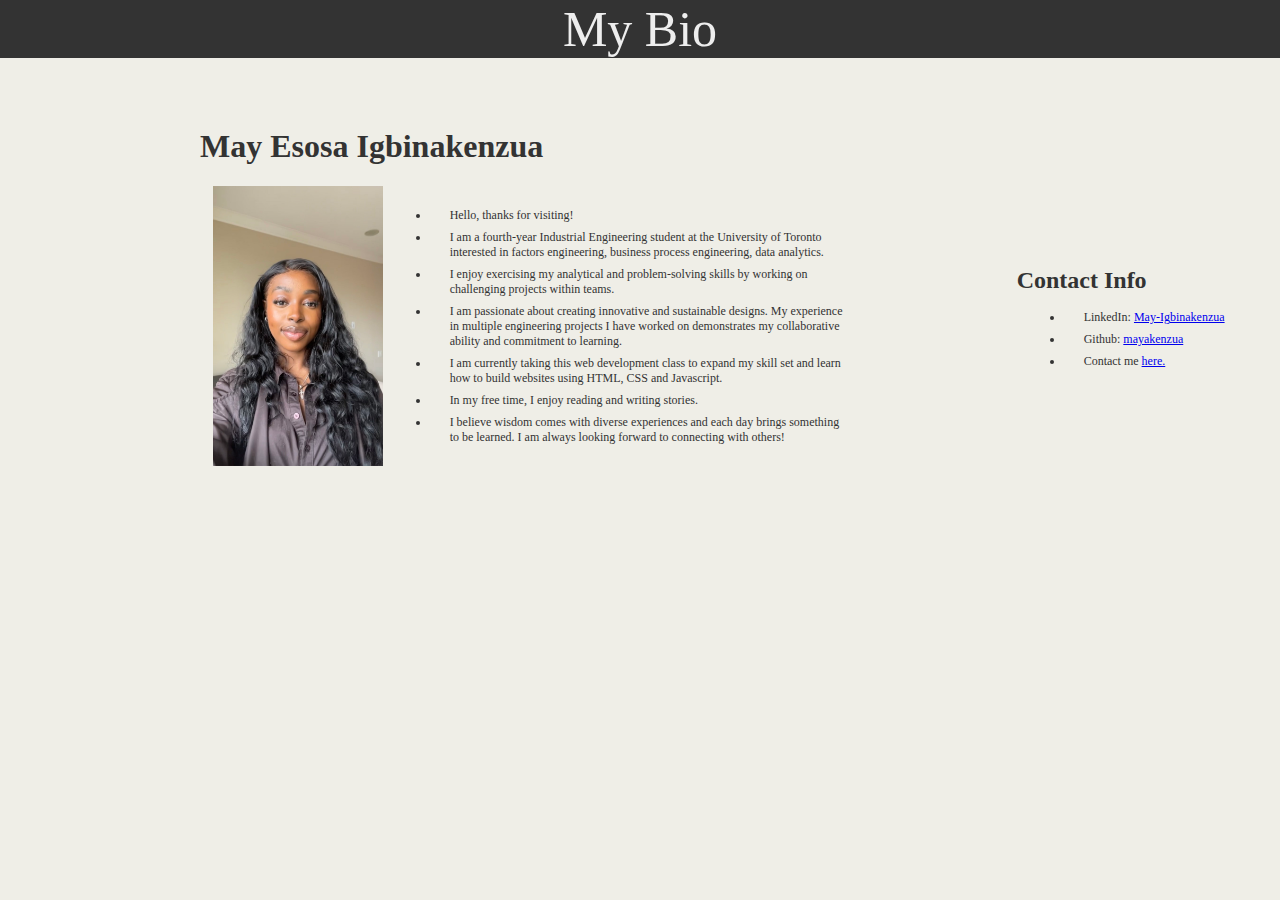
<file: index.html>
<!DOCTYPE html>
<html>
<head>
<title>My Portfolio Bio Page</title>
<!-- Link to your external CSS -->
<link rel="stylesheet" href="./CSS/style.css">
</head>
<body>
<!-- Center -->
<header>My Bio</header>

<section class="main-bio"> 
    <h1 id="myHeader">May Esosa Igbinakenzua</h1>
<div class="container main-bio">
            <h2 id="bioImage"></h2>
            <img src="./images/me.jpg" class="self-portrait" alt="self portrait">

        <div class="text-box"> 
            <p1> <li>Hello, thanks for visiting!</li>

            <li> I am a fourth-year Industrial Engineering student at the University of Toronto interested in factors engineering, business process engineering, data analytics.</li> 
            <li>I enjoy exercising my analytical and problem-solving skills by working on challenging projects within teams.</li> 
            <li> I am passionate about creating innovative and sustainable designs. My experience in multiple engineering projects I have worked on demonstrates my collaborative ability and commitment to learning.</li> 
            <li>I am currently taking this web development class to expand my skill set and learn how to build websites using HTML, CSS and Javascript.</li>
            <li> In my free time, I enjoy reading and writing stories.</li> 
            
            <li>I believe wisdom comes with diverse experiences and each day brings something to be learned. I am always looking forward to connecting with others!</li> </p1>
        </div>       
<div>
<section>

<section class="contact-info">
        <div>
            <h2 id="contactInfo">Contact Info</h2>
            <ul>
                <li> LinkedIn: <a href="https://www.linkedin.com/in/may-igbinakenzua/">May-Igbinakenzua</a></li>
                <li> Github: <a href="https://github.com/mayakenzua/myfirstrepository">mayakenzua</a></li>
                <li> Contact me <a href="./contactus.html">here.</a></li>
              </ul>
        </div>
</section>
</file>
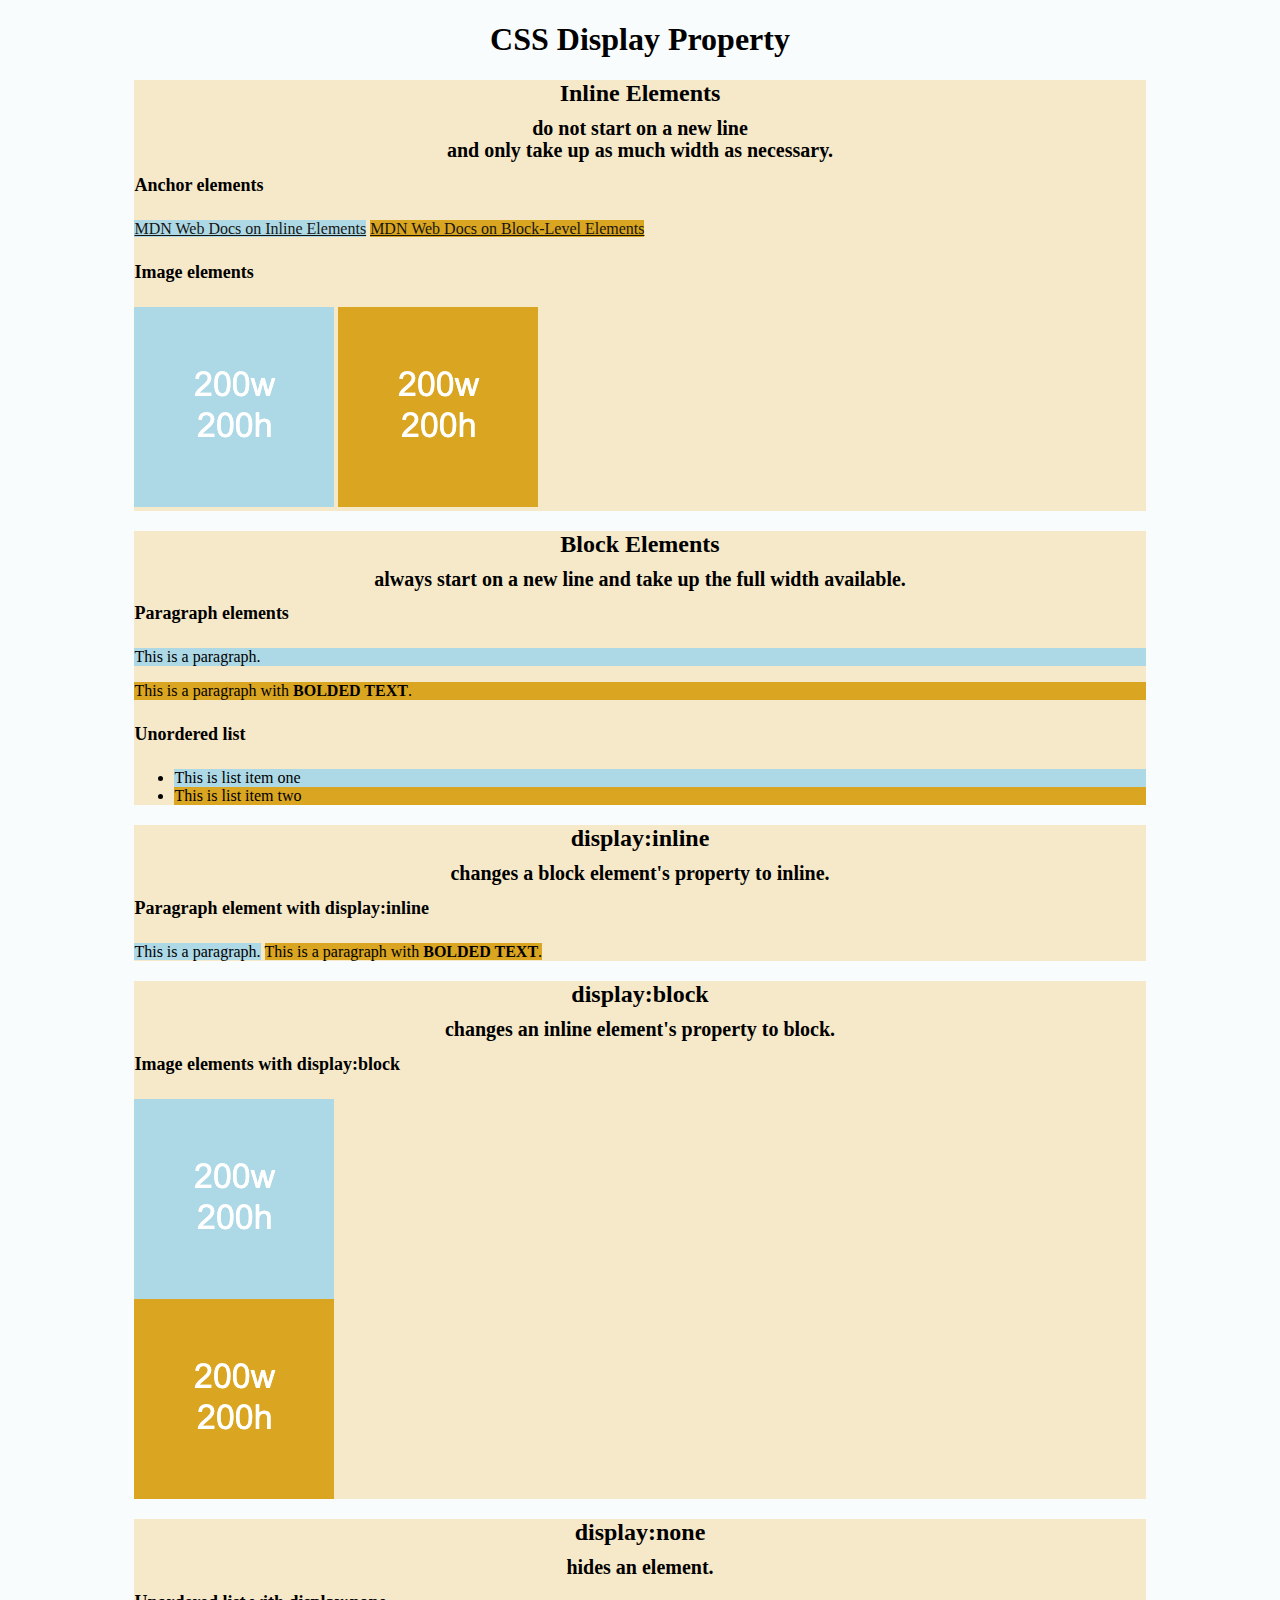
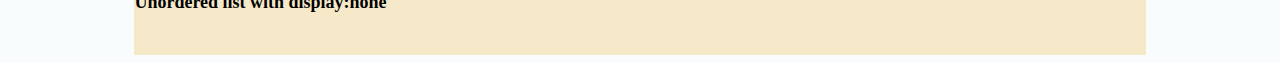
<file: css-layout/02-Ins-HTML-display/index.html>
<!DOCTYPE html>
<html lang="en-GB">

  <head>
    <meta charset="UTF-8">
    <title>HTML Display</title>
    <link rel="stylesheet" href="./assets/css/style.css">
  </head>

  <body>
    <header>
      <!-- Headers -->
      <h1>CSS Display Property</h1>
    </header>

    <section>
      <h2>Inline Elements</h2>
      <h3>do not start on a new line</h3>
      <h3>and only take up as much width as necessary.</h3>
      <!--Anchor elements <a> are inline elements-->
      <h4>Anchor elements</h4>
      <a class="first-element" href="https://developer.mozilla.org/en-US/docs/Web/HTML/Inline_elements">MDN Web Docs on Inline Elements</a>
      <a class="second-element" href="https://developer.mozilla.org/en-US/docs/Web/HTML/Block-level_elements">MDN Web Docs on Block-Level Elements</a>
      <!--Images <img> are inline elements-->
      <h4>Image elements</h4>
      <img class="first-element" src="./assets/images/image-1.png" alt="box with text reading 200w 200h"/>
      <img class="second-element" src="./assets/images/image-2.png" alt="box with text reading 200w 200h"/>
    </section>

    <section>
      <h2>Block Elements</h2>
      <h3>always start on a new line and take up the full width available.</h3>
      <!--Paragraph <p> elements are block elements-->
      <h4>Paragraph elements</h4>
      <p class="first-element">This is a paragraph.</p>
      <p class="second-element">This is a paragraph with <strong>BOLDED TEXT</strong>.</p>
       <!--Unordered lists are block elements-->
      <h4>Unordered list</h4>
      <ul>
        <li class="first-element" >This is list item one</li>
        <li class="second-element" >This is list item two</li>
      </ul>
    </section>

    <section>
      <h2>display:inline</h2>
      <h3>changes a block element's property to inline.</h3>
      <h4>Paragraph element with display:inline</h4>
      <p class="first-element display-inline">This is a paragraph.</p>
      <p class="second-element display-inline">This is a paragraph with <strong>BOLDED TEXT</strong>.</p>
    </section>

    <section>
      <h2>display:block</h2>
      <h3>changes an inline element's property to block.</h3>
      <h4>Image elements with display:block</h4>
      <img class="first-element display-block" src="./assets/images/image-1.png" alt="box with height and width text"/>
      <img class="second-element display-block" src="./assets/images/image-2.png" alt="box with height and width text"/>  
    </section>

    <section>
      <h2>display:none</h2>
      <h3>hides an element.</h3>
      <h4>Unordered list with display:none</h4>
      <ul class="display-none">
        <li>This is list item one</li>
        <li>This is list item two</li>
      </ul>
      <br>
    </section>

  </body>

</html>
</file>
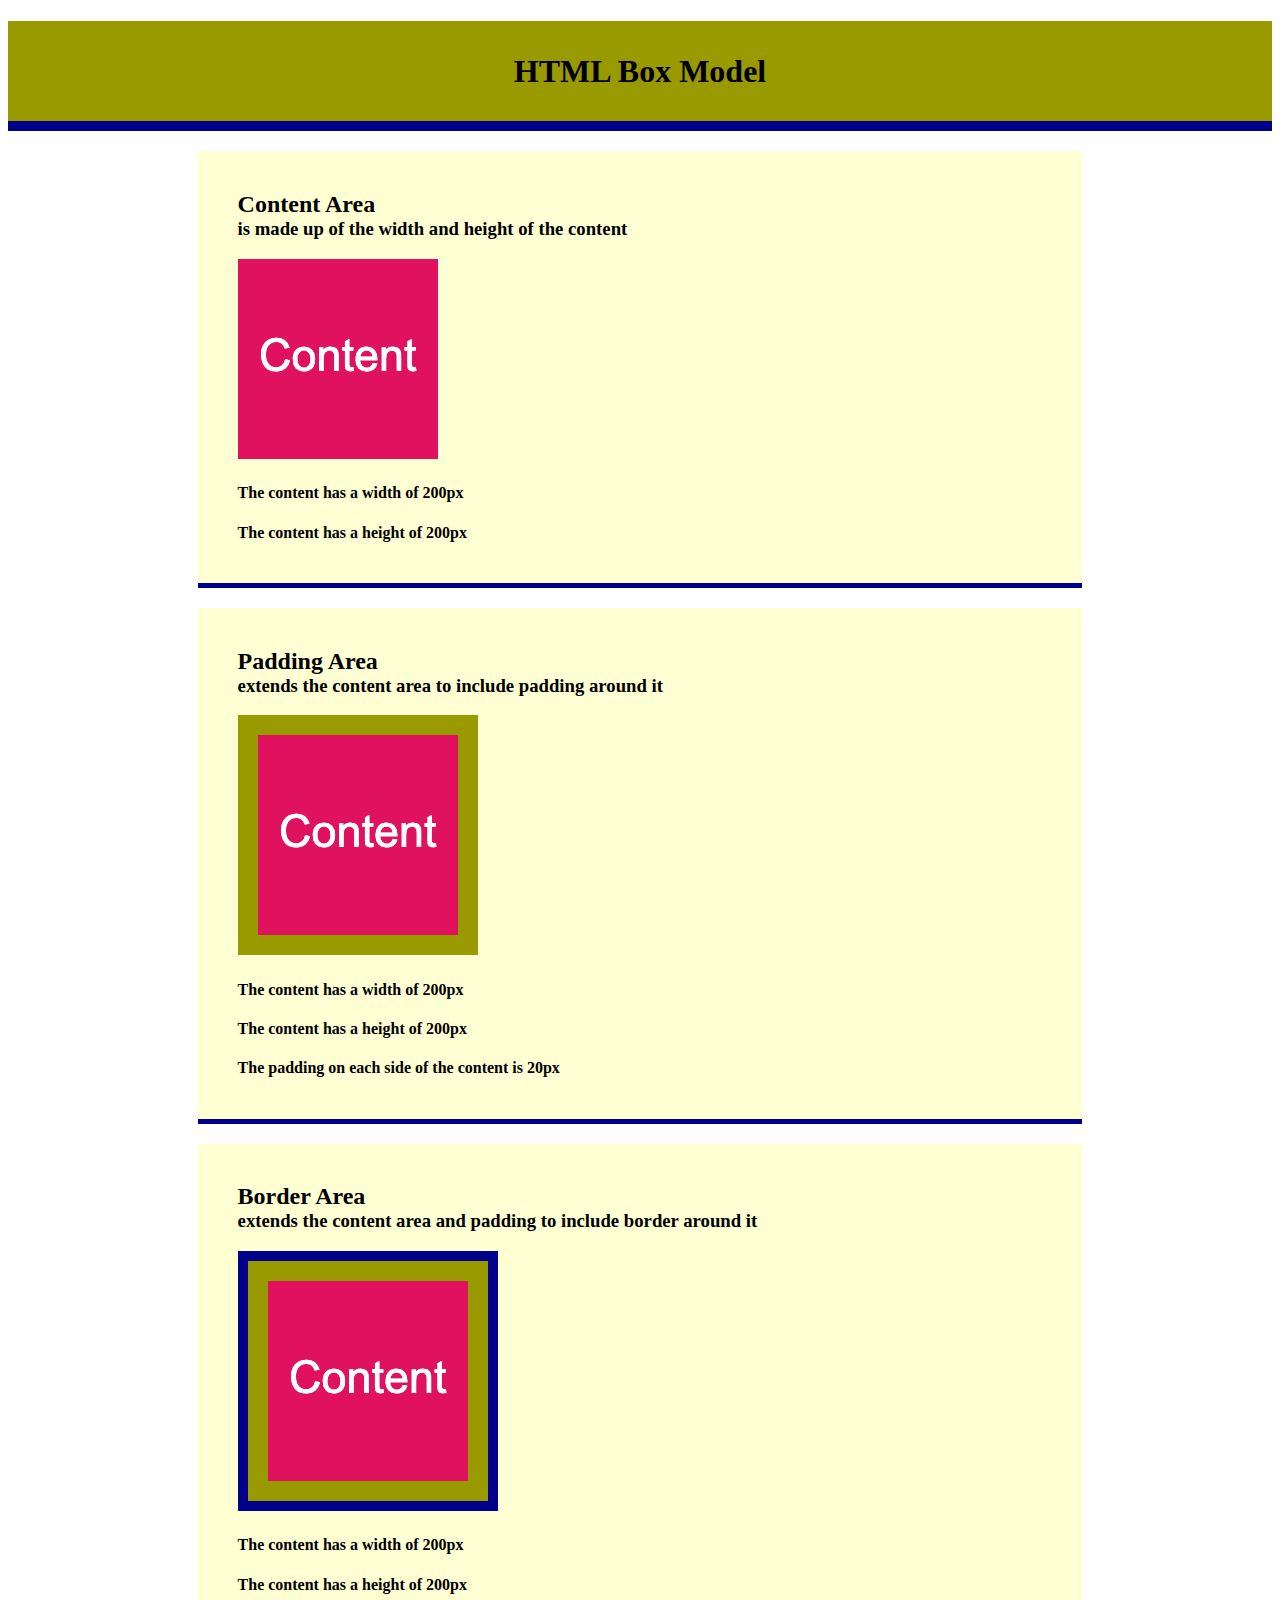
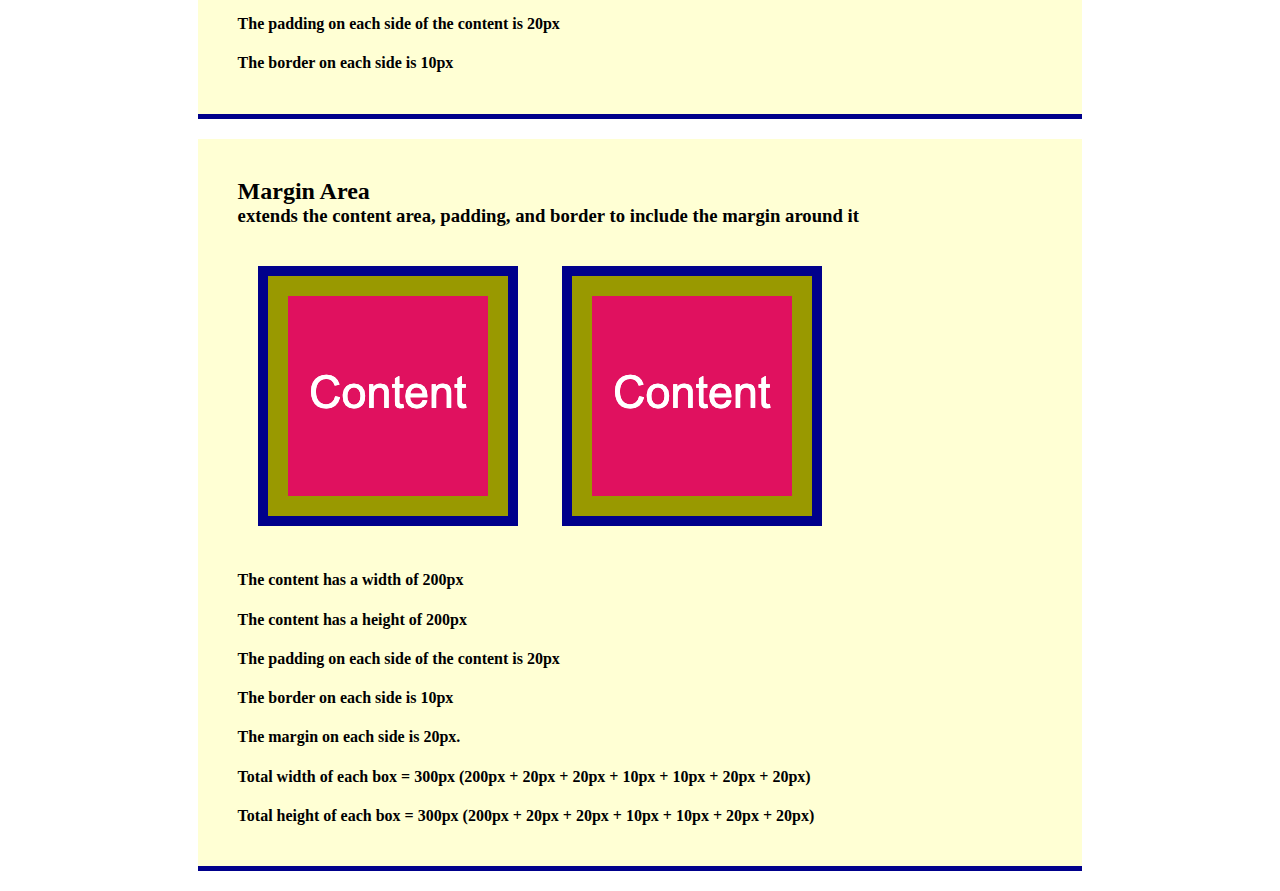
<file: css-layout/04-Ins-CSS-box-model/index.html>
<!DOCTYPE html>
<html lang="en-GB">

  <head>
    <meta charset="UTF-8">
    <title>CSS Box Model</title>
    <link rel="stylesheet" href="./assets/css/style.css">
  </head>

  <body>
    <header>
      <h1>HTML Box Model</h1>
    </header>
    
    <section>
      <div class="example-box">
        <h2>Content Area</h2>
        <h3>is made up of the width and height of the content</h3>
        <img src="./assets/images/image-1.png" alt="box with number 1"/>
        <h4>The content has a width of 200px</h4>
        <h4>The content has a height of 200px</h4>
      </div>
    </section>

    <section>
      <div class="example-box">
        <h2>Padding Area</h2>
        <h3>extends the content area to include padding around it</h3>
        <img class="image-padding" src="./assets/images/image-1.png" alt="box with number 1"/>
        <h4>The content has a width of 200px</h4>
        <h4>The content has a height of 200px</h4>
        <h4>The padding on each side of the content is 20px</h4>
      </div>
    </section>

    <section>
      <div class="example-box">
        <h2>Border Area</h2>
        <h3>extends the content area and padding to include border around it</h3>
        <img class="image-padding image-border" src="./assets/images/image-1.png" alt="box with number 1"/>
        <h4>The content has a width of 200px</h4>
        <h4>The content has a height of 200px</h4>
        <h4>The padding on each side of the content is 20px</h4>
        <h4>The border on each side is 10px</h4>
      </div>
    </section>

    <section>
      <div class="example-box">
        <h2>Margin Area</h2>
        <h3>extends the content area, padding, and border to include the margin around it</h3>
        <img class="image-padding image-border image-margin" src="./assets/images/image-1.png" alt="box with number 1"/>
        <img class="image-padding image-border image-margin" src="./assets/images/image-1.png" alt="box with number 1"/>
        <h4>The content has a width of 200px</h4>
        <h4>The content has a height of 200px</h4>
        <h4>The padding on each side of the content is 20px</h4>
        <h4>The border on each side is 10px</h4>
        <h4>The margin on each side is 20px.</h4>
        <h4>Total width of each box = 300px (200px + 20px + 20px + 10px + 10px + 20px + 20px)</h4>
        <h4>Total height of each box = 300px (200px + 20px + 20px + 10px + 10px + 20px + 20px)</h4>
      </div>
    </section>
      
  </body>

</html>
</file>
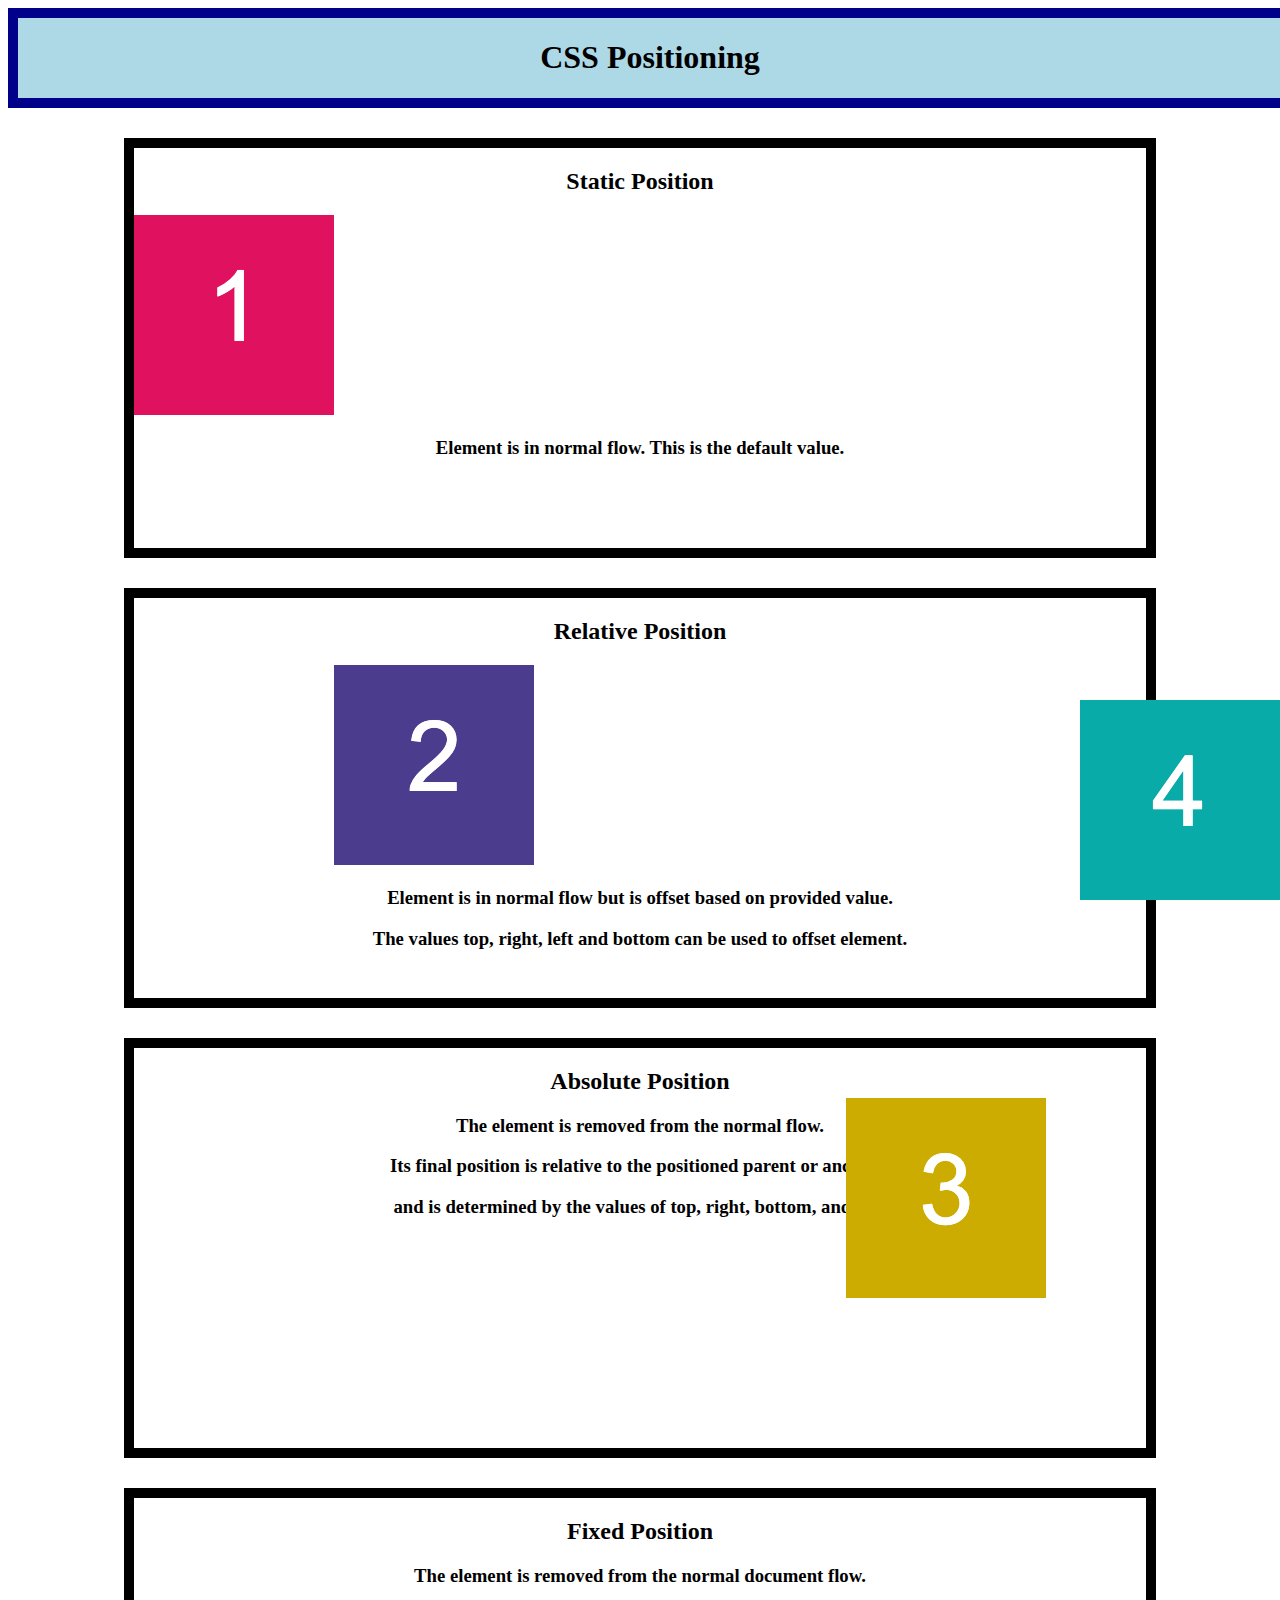
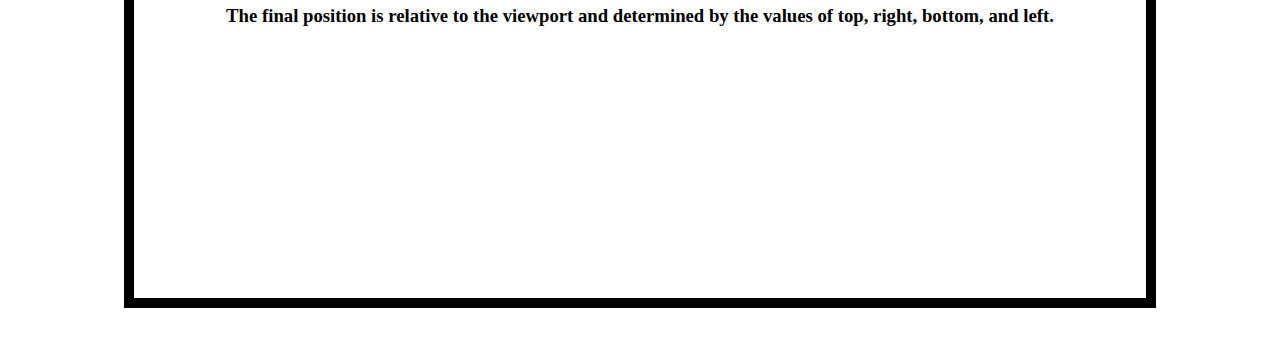
<file: css-layout/06-Ins-CSS-positioning/index.html>
<!DOCTYPE html>
<html lang="en-GB">
  <head>
    <meta charset="UTF-8">
    <meta name="viewport" content="width=device-width, initial-scale=1.0">
    <link rel="stylesheet" href="./assets/css/style.css">
    <title>CSS Positioning</title>
  </head>

  <body>
    <header>
      <h1>CSS Positioning</h1>
    </header>

    <section>
      <h2>Static Position</h2>
      <img src="./assets/images/image-1.png" alt="box with number 1"/>
      <h3>Element is in normal flow. This is the default value.</h3>
    </section>

    <section>
      <h2>Relative Position</h2>
      <img id="relative-box" src="./assets/images/image-2.png" alt="box with number 2"/>
      <h3>Element is in normal flow but is offset based on provided value.</h3>
      <h3>The values top, right, left and bottom can be used to offset element.</h3>
    </section>

    <section id="absolute-section">
      <h2>Absolute Position</h2>
      <img id="absolute-box" src="./assets/images/image-3.png" alt="box with number 3"/>
      <h3>The element is removed from the normal flow.</h3>
      <h3>Its final position is relative to the positioned parent or ancestor</h3>
      <h3>and is determined by the values of top, right, bottom, and left.</h3>
    </section>

    <section>
      <h2>Fixed Position</h2>
      <img id="fixed-box" src="./assets/images/image-4.png" alt="box with number 4">
      <h3>The element is removed from the normal document flow.</h3>
      <h3>The final position is relative to the viewport and determined by the values of top, right, bottom, and left. </h3>
    </section>
  </body>

</html>
</file>
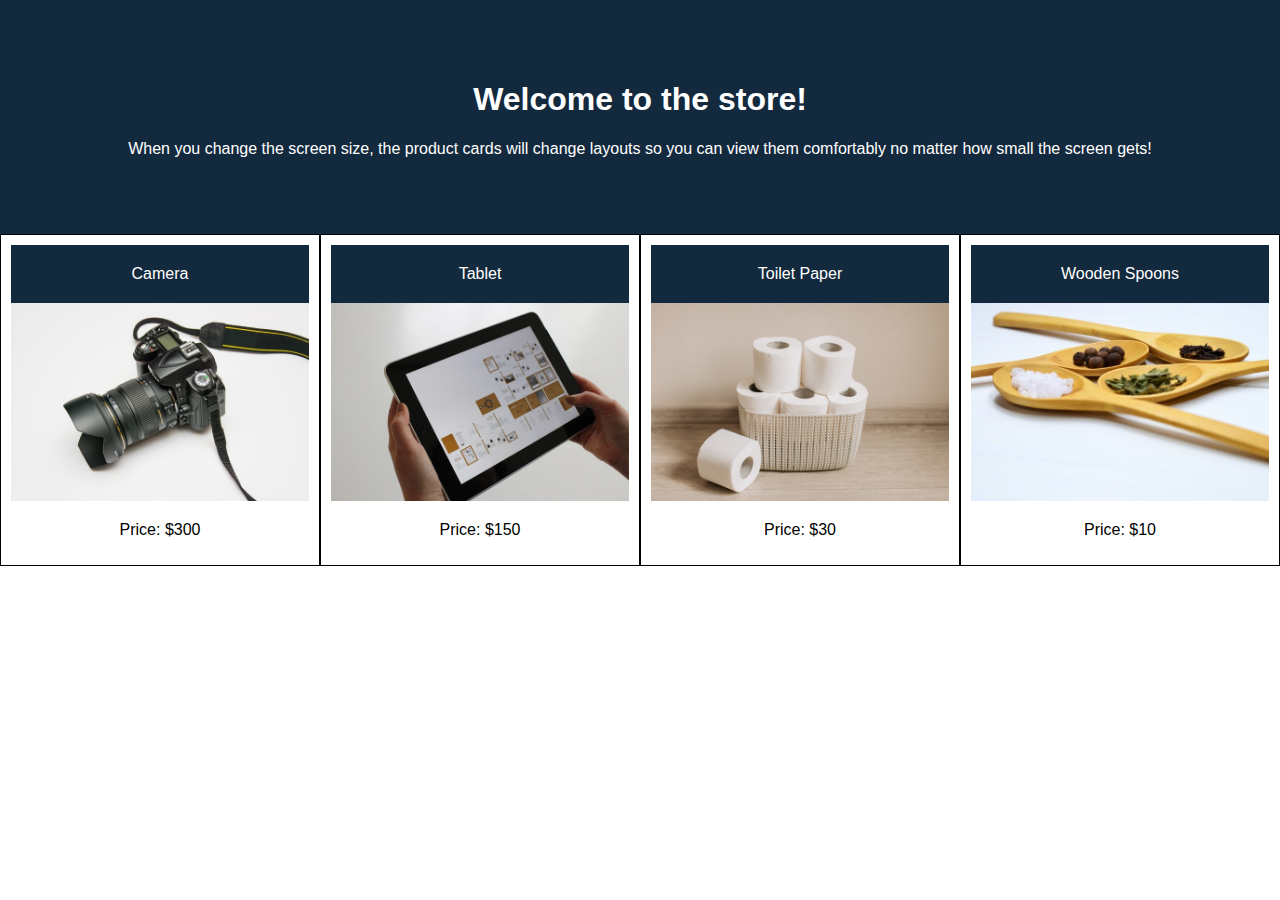
<file: MediaScreenQuery/Solved/index.html>
<!DOCTYPE html>
<html>
  <head>
    <title>Media Query for Screen</title>
    <meta charset="UTF-8" />
    <meta name="viewport" content="width=device-width, initial-scale=1" />
    <link rel="stylesheet" type="text/css" href="./assets/css/style.css" />
  </head>
  <body>
    <header>
      <h1>Welcome to the store!</h1>
      <p>
        When you change the screen size, the product cards will change layouts
        so you can view them comfortably no matter how small the screen gets!
      </p>
    </header>

    <main>
      <section class="card">
        <header>Camera</header>
        <img src="./assets/images/camera.jpg" alt="black camera" />
        <p>Price: $300</p>
      </section>
      <section class="card">
        <header>Tablet</header>
        <img src="./assets/images/tablet.jpg" alt="tablet held in hands" />
        <p>Price: $150</p>
      </section>
      <section class="card">
        <header>Toilet Paper</header>
        <img
          src="./assets/images/toilet-paper.jpg"
          alt="rolls of toilet paper in a basket"
        />
        <p>Price: $30</p>
      </section>
      <section class="card">
        <header>Wooden Spoons</header>
        <img
          src="./assets/images/wooden-spoons.jpg"
          alt="4 wooden spoons with different seasonings"
        />
        <p>Price: $10</p>
      </section>
    </main>
  </body>
</html>
</file>
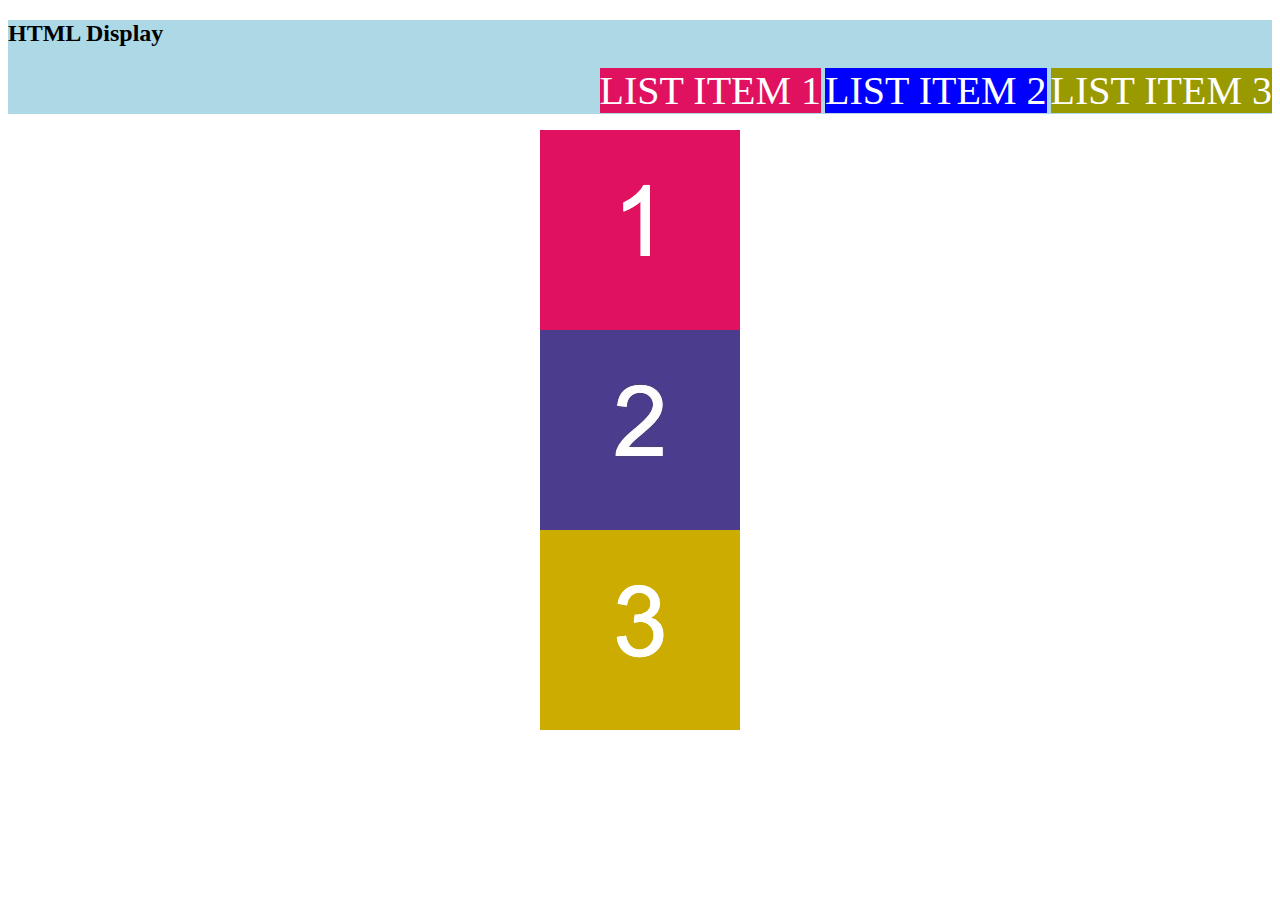
<file: css-layout/03-Stu-HTML-display/solved/index.html>
<!DOCTYPE html>
<html lang="en-GB">

  <head>
    <meta charset="UTF-8">
    <title>HTML Display</title>
    <link rel="stylesheet" href="./assets/css/style.css">
  </head>

  <body>
    <header>
      <h2>HTML Display</h2>
      <nav>
        <ul>
          <li id="item-1">LIST ITEM 1</li>
          <li id="item-2">LIST ITEM 2</li>
          <li id="item-3">LIST ITEM 3</li>
        </ul>
      </nav>
    </header>
    
    <section>
      <img src="./assets/images/image-1.png" alt="box with number 1"/>
      <img src="./assets/images/image-2.png" alt="box with number 2"/> 
      <img id="image-3" src="./assets/images/image-3.png" alt="box with number 3"/> 
    </section>
  </body>

</html>
</file>
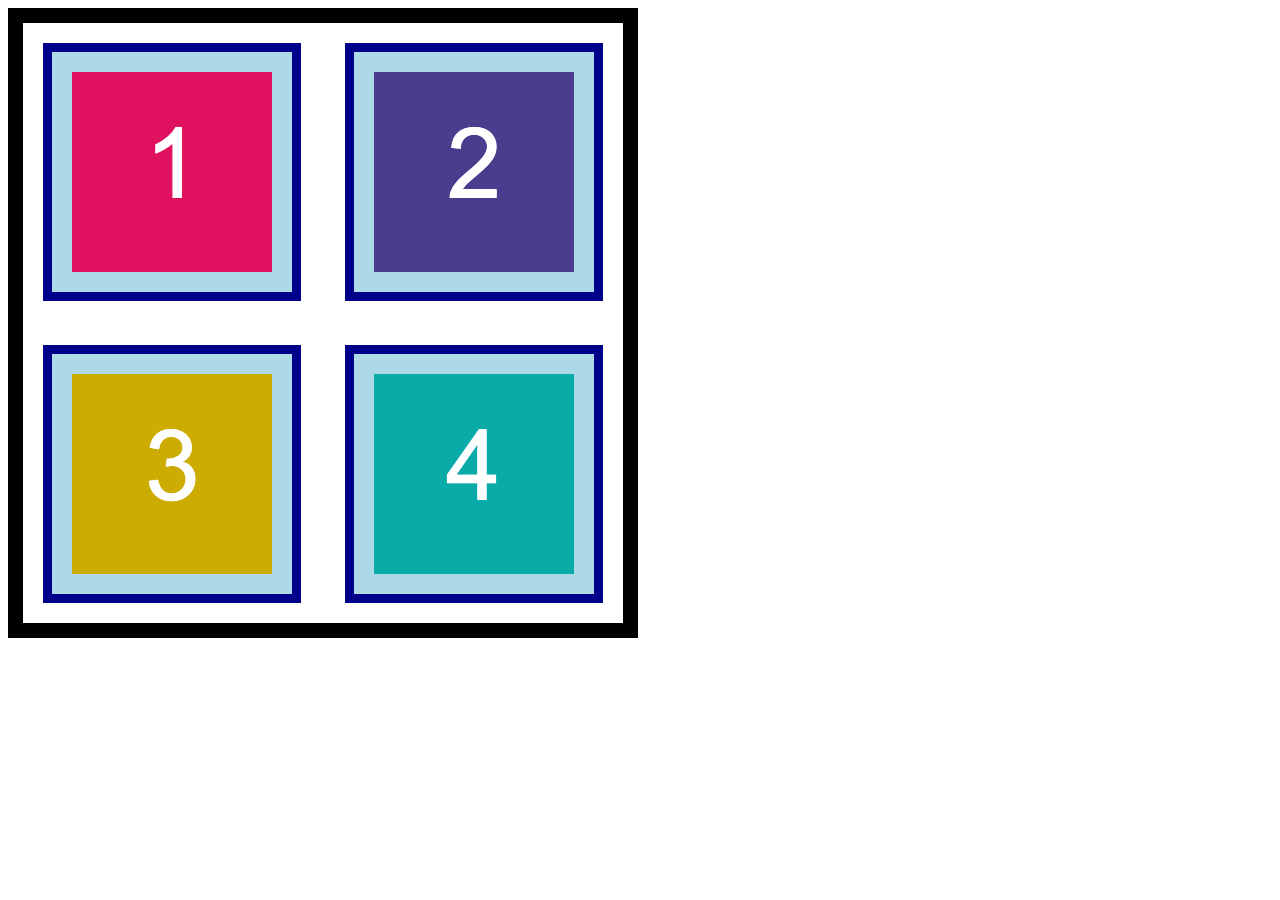
<file: css-layout/05-Stu-CSS-box-model/solved/index.html>
<!DOCTYPE html>
<html lang="en-GB">

  <head>
    <meta charset="UTF-8">
    <title>HTML Box Model</title>
    <link rel="stylesheet" type="text/css" href="./assets/css/style.css">
  </head>

  <body>
    <section>
      <img src="./assets/images/image-1.png" alt="box with number 1"/>
      <img src="./assets/images/image-2.png" alt="box with number 2"/>
      <img src="./assets/images/image-3.png" alt="box with number 3"/>
      <img src="./assets/images/image-4.png" alt="box with number 4"/>
    </section>
  </body>

</html>
</file>
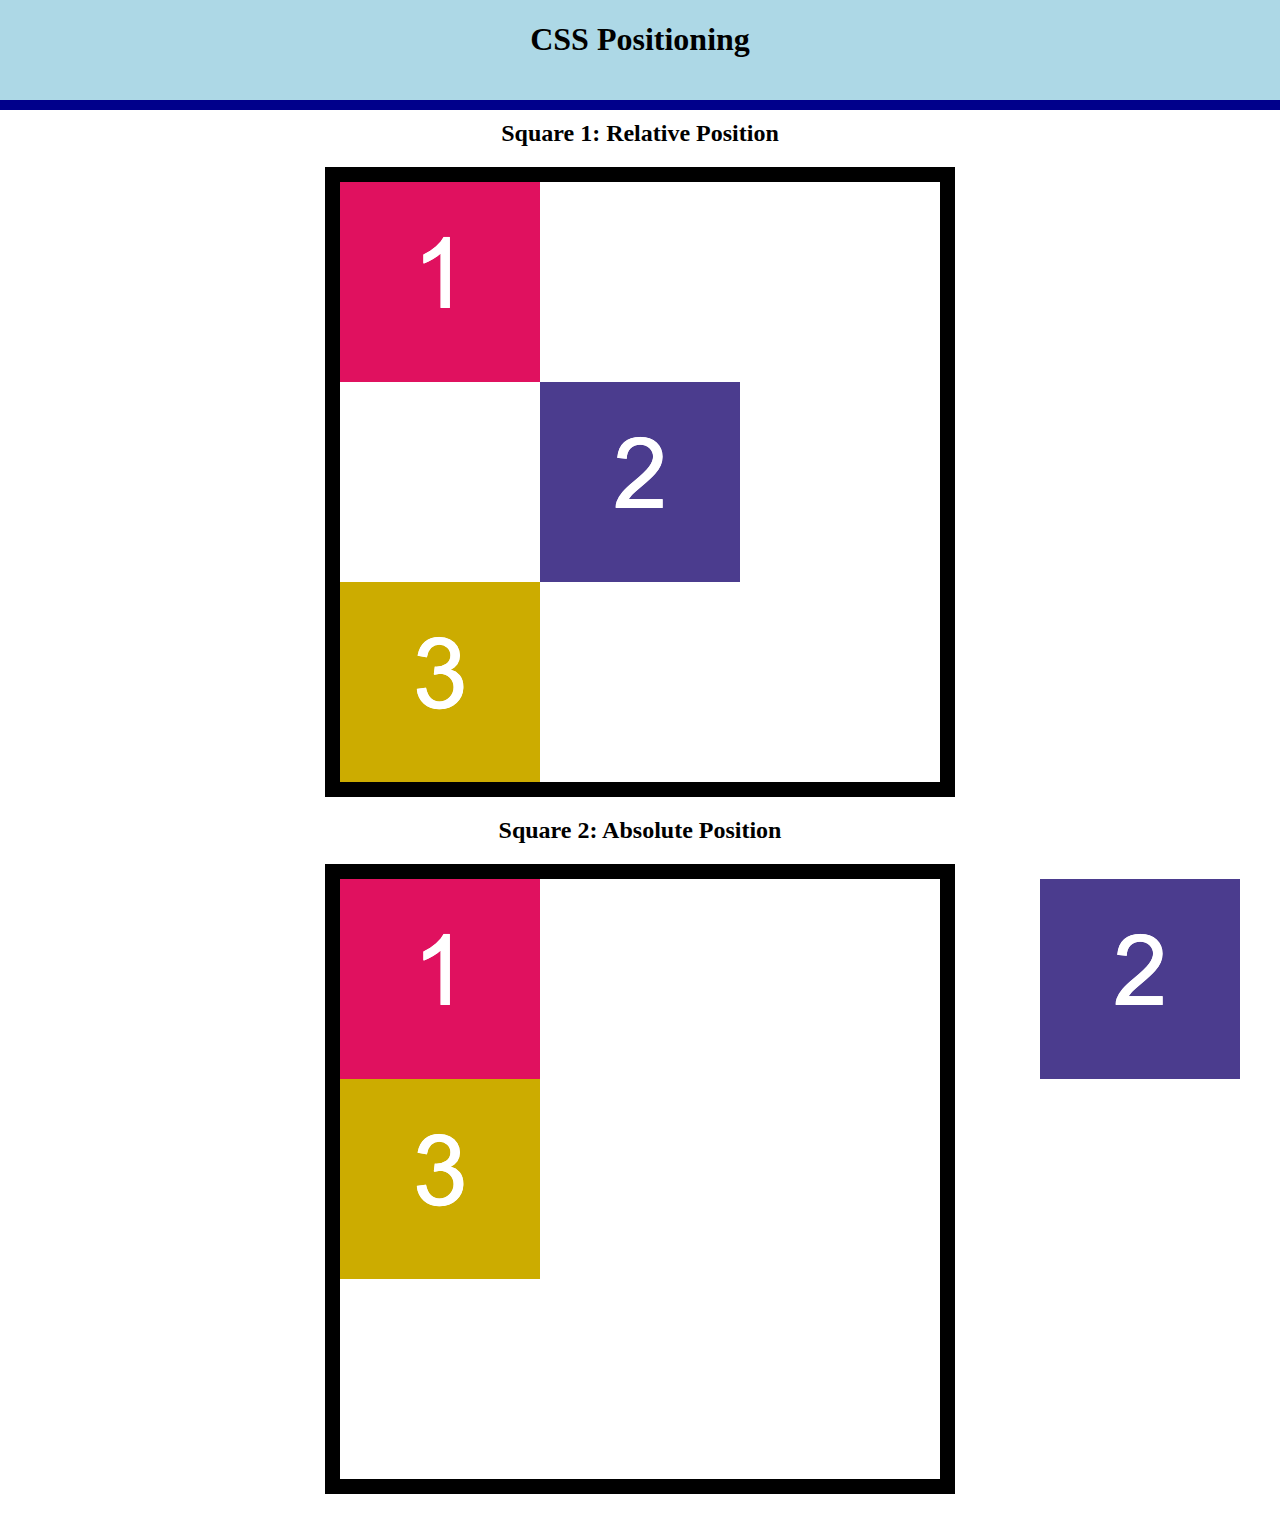
<file: css-layout/07-Stu-CSS-positioning/solved/index.html>
<!DOCTYPE html>
<html lang="en-GB">

  <head>
    <meta charset="UTF-8">
    <title>CSS Positioning</title>
    <link rel="stylesheet" type="text/css" href="./assets/css/style.css">
  </head>

  <body>
    <header>
      <h1>CSS Positioning</h1>
    </header>

    <main>
      <section>
        <h2>Square 1: Relative Position</h2>
        <div class="container">
          <img src="./assets/images/image-1.png" alt="box with number 1"/>
          <img id="relative-box-2" src="./assets/images/image-2.png" alt="box with number 2"/>
          <img src="./assets/images/image-3.png" alt="box with number 3"/>
        </div>
      </section>

      <section>
        <h2>Square 2: Absolute Position</h2>
        <div class="container absolute-container">
          <img src="./assets/images/image-1.png" alt="box with number 1"/>
          <img id="absolute-box-2"src="./assets/images/image-2.png" alt="box with number 2"/>
          <img src="./assets/images/image-3.png" alt="box with number 3"/>
        </div>
      </section>
    </main>
  </body>

</html>
</file>
<file: CSS/style.css>
body {
    background-color: #efeee7;
    font: Georgia,"Times New Roman",Times,serif; color: #333333;
    margin: 0px;
    padding: 0px;
 }

header {
    /* The background of the heading element will now be black. */
    background-color: #333333;
     /* Align the text to the center of its enclosing element (e.g. div). */
    text-align: center;
    
    /* This will color the heading font white. */
    font: Georgia;
    font-size: 50px; color: #eee;
 }  

h1 {
    /* Put a 15-pixel margin at the bottom of the heading. 
    margin-bottom: 15px; */
    /* Change the size of your font to 60 pixels high. */

    /* Underline the text. 
    text-decoration: underline; */
    font: "Times New Roman";
    display: inline-flex;
    margin-top: 70px;
    padding: 0px;
    align-items: left;
  }
 
h2 {
    /* Put a 15-pixel margin at the bottom of the heading. 
    margin-bottom: 15px; */
    /* Change the size of your font to 60 pixels high. */

    /* Underline the text. 
    text-decoration: underline; */
    font: "Times New Roman";
    font-size: 24px;
    margin: 0 auto;
  }

li {
    margin: 7px;
    padding: 0 20px;
    width: 400px;
    font: Serif;
    font-size: 12px; color: #333333;
  }

.main-bio {
    width: 500px;
    padding: 0px 200px;
  }

.container {
    margin: 0px;
    width: 200%;
    display: inline-flex;
    justify-content: center;
    align-items: center;
    column-gap: 30px;
  }
  .self-portrait{
    width: 200px;
    height: 280px;
    background-image: url(../images/me.jpg);
    background-size: contain;
    background-position: left;
    float: left;
  }

.contact-info {
    margin: 50px;
    width: 500px;
    padding: 0px 50px;
    align-items: flex-end;
    display: inline-flex;
  }

.text-box {
    margin: 10px;
    float: inline-start;
  }

  .bigger_text{
    font-size:xx-large
    }
    #centered_text {
    text-align: center;
    }
    .bolder_text {
    font-weight: bolder;
    }
    #different_font {
    font-family: Verdana, sans-serif;
    }
    .orange {
    color: orange;
    }
    
    .styledFont {
    font-family: cursive, script, serif;
    }
    #styledImage {
    border-style: dotted dashed solid double;
    border-width: 10px 12px 15px 25px;
    border-color: red green blue orange;
    }
</file>
<file: css-layout/02-Ins-HTML-display/assets/css/style.css>
body {
  background-color: #f8fcfd;
}

h1,
h2,
h3 {
  text-align: center;
}

h3 {
  font-size: 20px;
  line-height: 2px;
}

h4 {
  font-size: 18px;
}

a {
  font-size: 16px;
  color: #181510;
}

section {
  margin: 0 auto;
  width: 80%;
  background-color: #f6e9c9;
}

.first-element {
  background-color: lightblue;
}

.second-element {
  background-color: goldenrod;
}

/* Sets display of all elements with class selector to block */
.display-block {
  display: block;
}

/* Sets display of all elements with class selector to inline */
.display-inline {
  display: inline;
}

/* Sets display of all elements with class selector to inline */
.display-none {
  display: none;
}
</file>
<file: css-layout/04-Ins-CSS-box-model/assets/css/style.css>
header {
  height: 100px;
  width: 100%;
  /* Sets border to bottom only */
  border-bottom: 10px solid darkblue;
  background-color: #999900;
}

section {
  width: 70%;
  /* Sets top and bottom margin to 20px. Auto will center element */
  margin: 20px auto;
  border-bottom: 5px solid darkblue;
  background-color: #ffffd4;
}

h1 {
  text-align: center;
  line-height: 100px;
}

h2 {
  /* Sets bottom margin to 0 */
  margin-bottom: 0;
}

h3 {
  /* Sets top margin to 0 */
  margin-top: 0;
}

.example-box {
  /* Shortcut method sets top and bottom padding to 20px and left and right to 40px */
  padding: 20px 40px;
}

.image-padding {
  /* Sets padding on all sides to 20px */
  padding: 20px;
  background-color: #999900;
}

.image-border {
  /* Sets border on all sides */
  border: 10px solid darkblue;
}

.image-margin {
  /* Sets all sides to 20px */
  margin: 20px;
}
</file>
<file: css-layout/06-Ins-CSS-positioning/assets/css/style.css>
h1,
h2,
h3 {
  text-align: center;
}

header {
  width: 100%;
  border: 10px solid darkblue;
  background-color: lightblue;
}

section {
  height: 400px;
  width: 80%;
  margin: 30px auto;
  border: 10px solid black;
}

/* Relative positioning */
#relative-box {
  position: relative;
  left: 200px;
}

/* Absolute positioning */
#absolute-section {
  position: relative;
}

#absolute-box {
  position: absolute;
  top: 50px;
  right: 100px;
}

/* Fixed positioning */
#fixed-box {
  position: fixed;
  bottom: 0;
  right: 0;
}
</file>
<file: MediaScreenQuery/Solved/assets/css/style.css>
* {
  box-sizing: border-box;
}

body {
  font-family: Arial;
  margin: 0;
}

header {
  padding: 60px;
  text-align: center;
  background: #13293d;
  color: #fff;
}

.card {
  border-style: solid;
  border-width: 1px;
  padding: 10px;
  float: left;
  width: 25%;
}

.card header {
  padding: 20px;
}

.card p {
  text-align: center;
}

.card img {
  width: 100%;
}

/* Cards are split into two columns at 992px or smaller */
@media screen and (max-width: 992px) {
  .card {
    width: 50%;
  }
  /* Change the header color */
  header {
    background: #772014;
  }
}

/* Cards are stacked on top of each other at 768px or smaller */
@media screen and (max-width: 768px) {
  .card {
    width: 100%;
  }
  /* Change the header color */
  header {
    background: #8ac4ff;
  }
}
</file>
<file: css-layout/03-Stu-HTML-display/solved/assets/css/style.css>
header {
  width: 100%;
  background-color: lightblue;
}

h2 {
  text-align: left;
}

ul {
  text-align: right;
  color: #ffffff;
}

/* List items in navigation bar */
li {
  /* Sets display to inline */
  display: inline;
  list-style-type: none;
  font-size: 40px;
}

/* Boxes */
img {
  /* Sets display to block */
  display: block;
  /*Sets margins to center elements*/
  margin: 0 auto;
}

#item-1 {
  background-color: #e0115f;
}

#item-2 {
  background-color: #0000ff;
}

#item-3 {
  background-color: #999900;
}

/* Box 3 */
#image-3 {
  /* Change display: none to display: block */
  display: block;
}
</file>
<file: css-layout/05-Stu-CSS-box-model/solved/assets/css/style.css>
section {
  width: 600px;
  height: 600px;
  text-align: center;
  border: 15px solid black;
}

img {
  width: 200px;
  height: 200px;
  background-color: lightblue;
  /* Margin property */
  margin: 20px;
  /* Padding property */
  padding: 20px;
  /* Border property */
  border: 9px solid darkblue;
}
</file>
<file: css-layout/07-Stu-CSS-positioning/solved/assets/css/style.css>
body {
  /* Sets the position of the body to relative */
  position: relative;
  margin: 0;
  padding: 0;
}

main {
  /* Adds padding to the top of the main element equal to height of fixed header */
  padding-top: 100px;
}

h1,
h2,
h3 {
  text-align: center;
}

img {
  display: block;
}

header {
  /* Sets header position to fixed */
  position: fixed;
  /* Positions header 0 length from top of page */
  top: 0;
  /* Sets the stack order of the header */
  z-index: 2;
  width: 100%;
  height: 100px;
  border-bottom: 10px solid darkblue;
  background-color: lightblue;
}

/* Square 1 and 2 */
.container {
  width: 600px;
  height: 600px;
  margin: 20px auto;
  border: 15px solid black;
}

/* Square 2 */
.absolute-container {
  /* Sets parent element to relative */
  position: relative;
}

/* Box 2 in Square 1 */
#relative-box-2 {
  position: relative;
  /* Offsets box 200px from left to center it */
  left: 200px;
}

/* Box 2 in Square 2 */
#absolute-box-2 {
  /* Sets position to absolute */
  position: absolute;
  /* Positions box zero length from top of parent container */
  top: 0;
  /* Positions box 700px from left of parent container */
  left: 700px;
}
</file>
